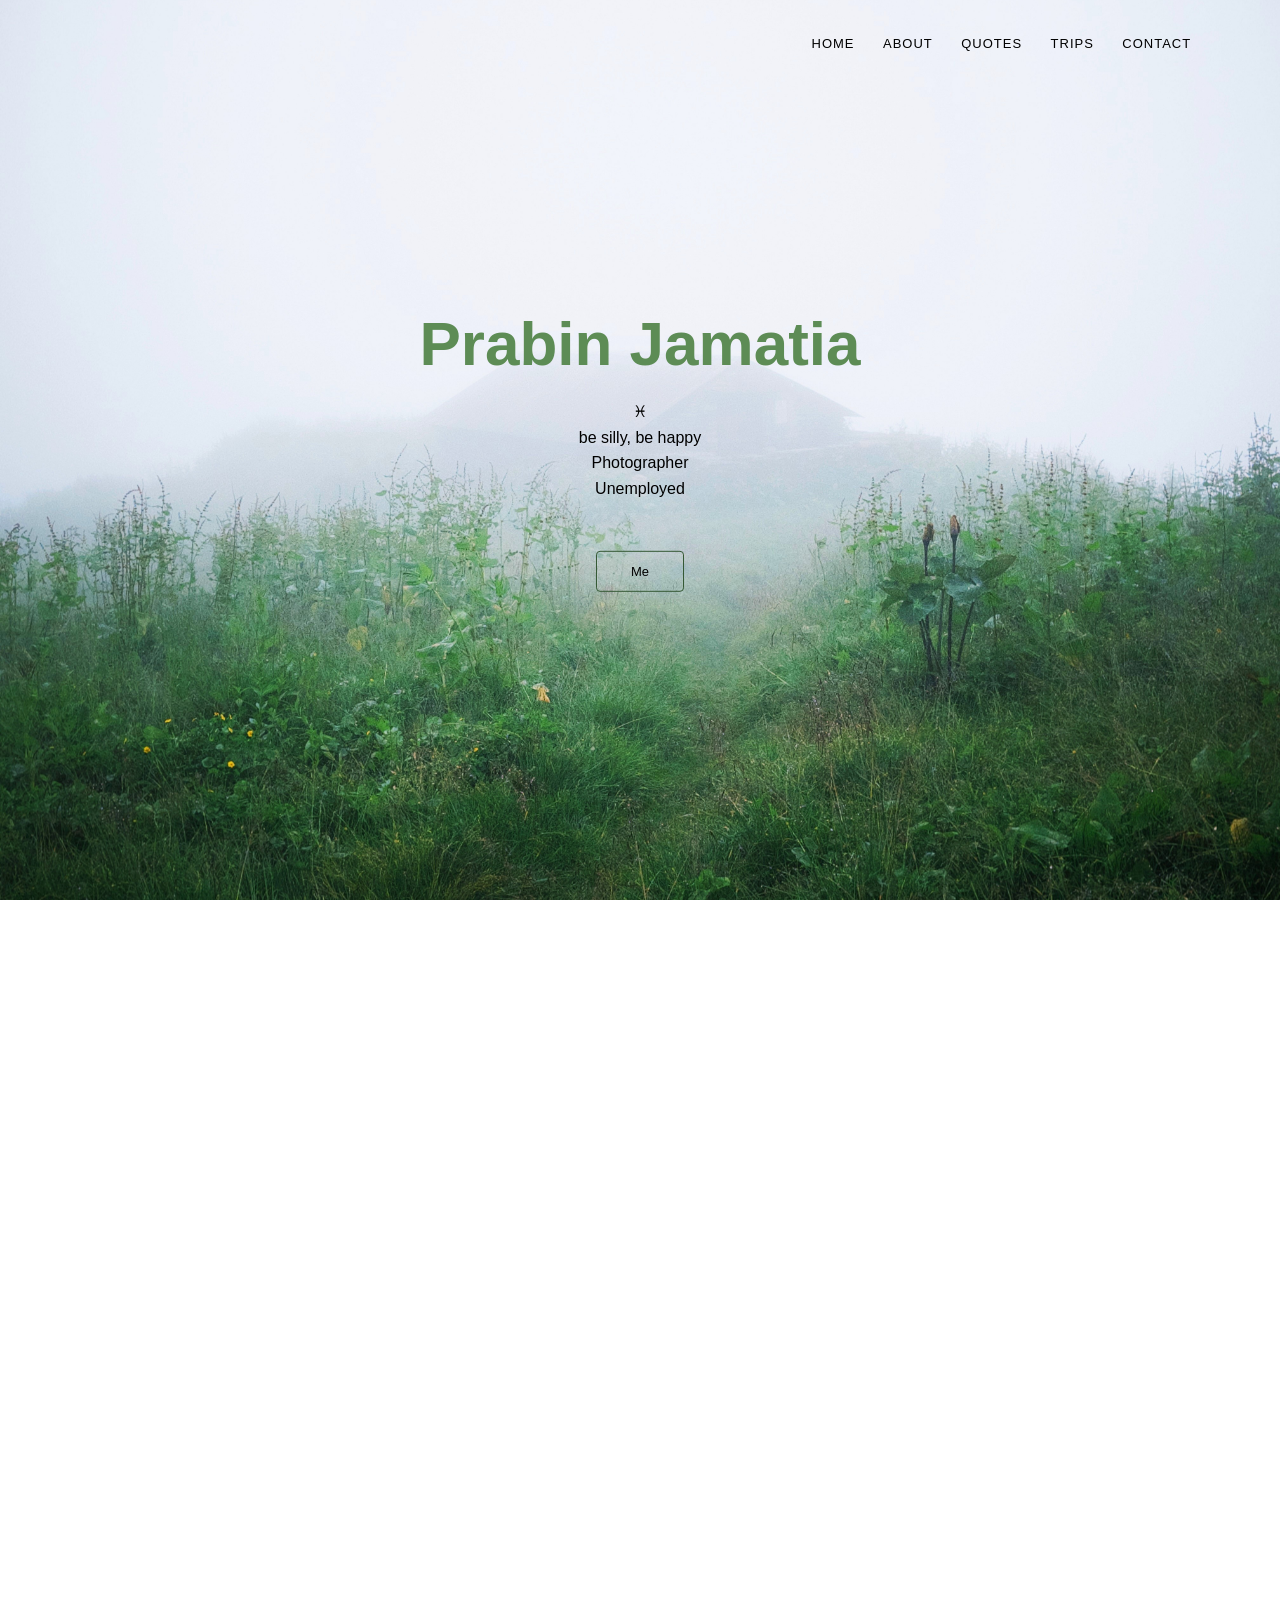
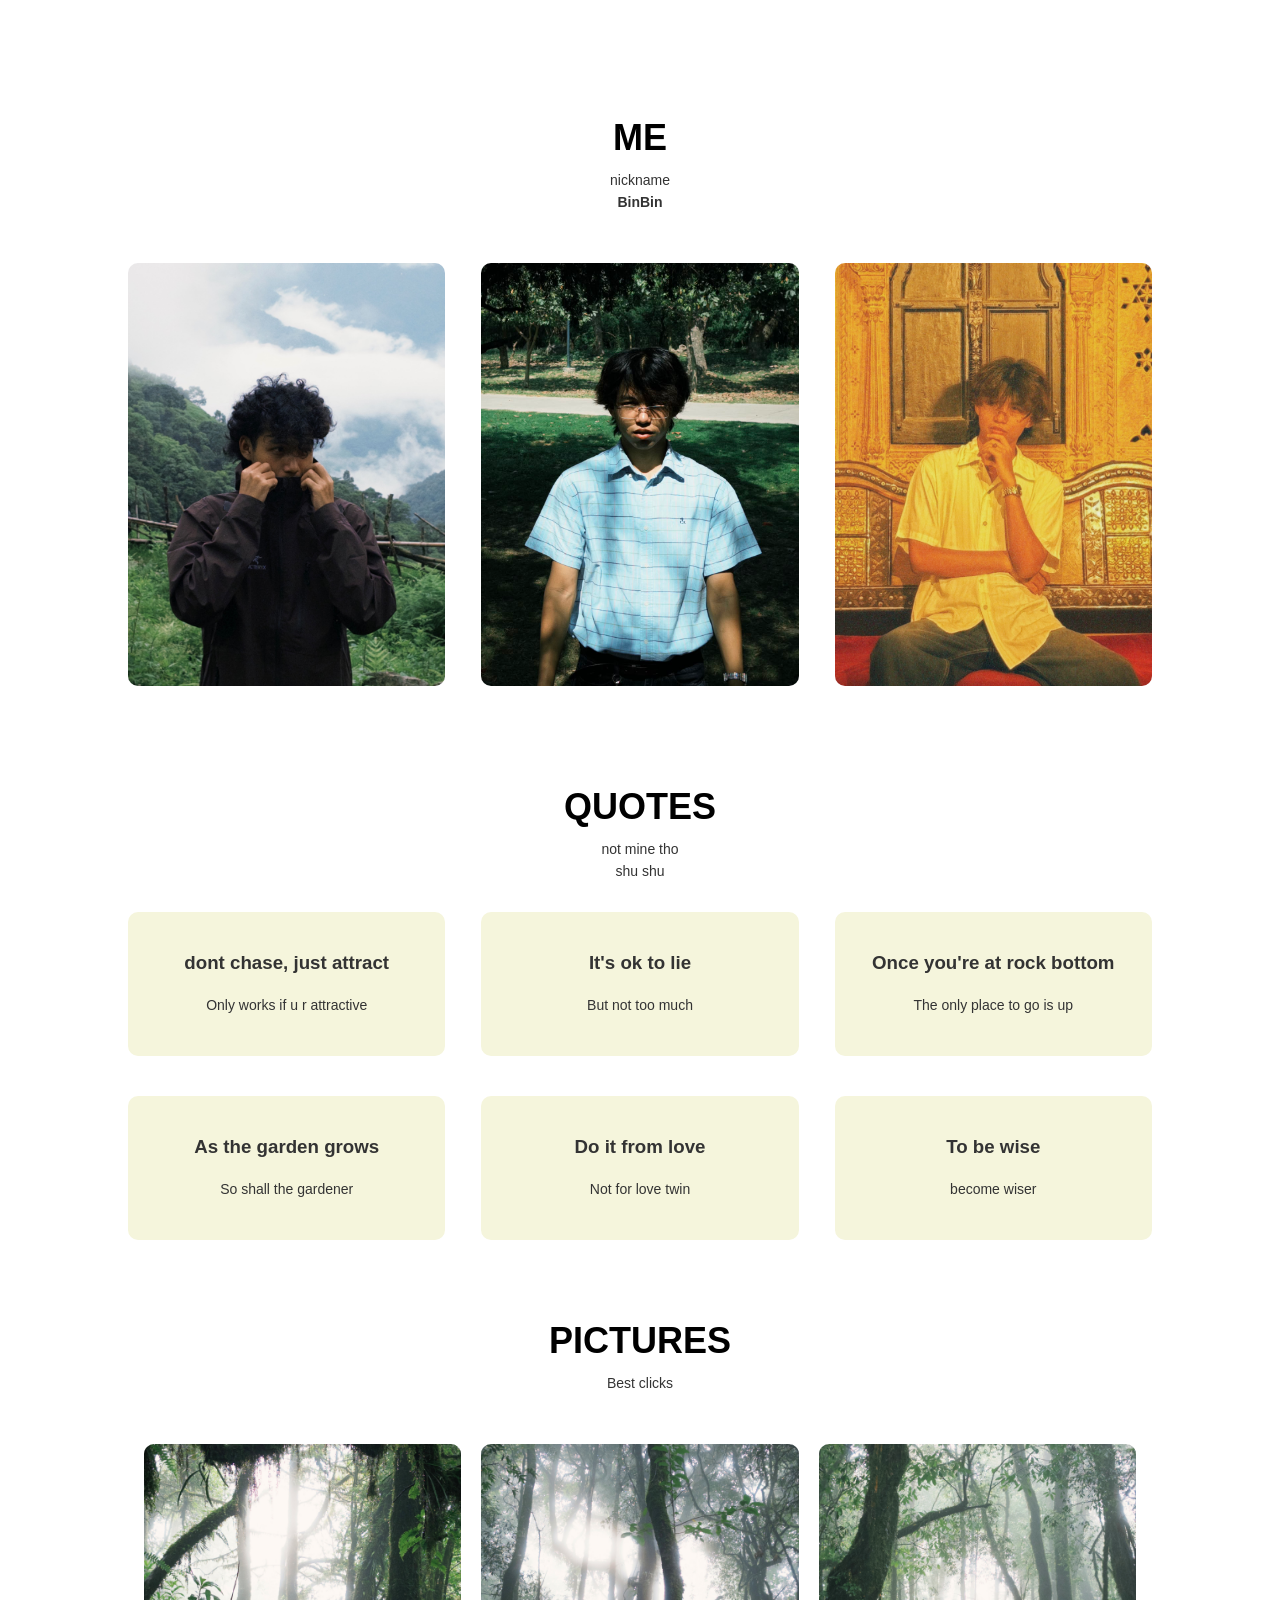
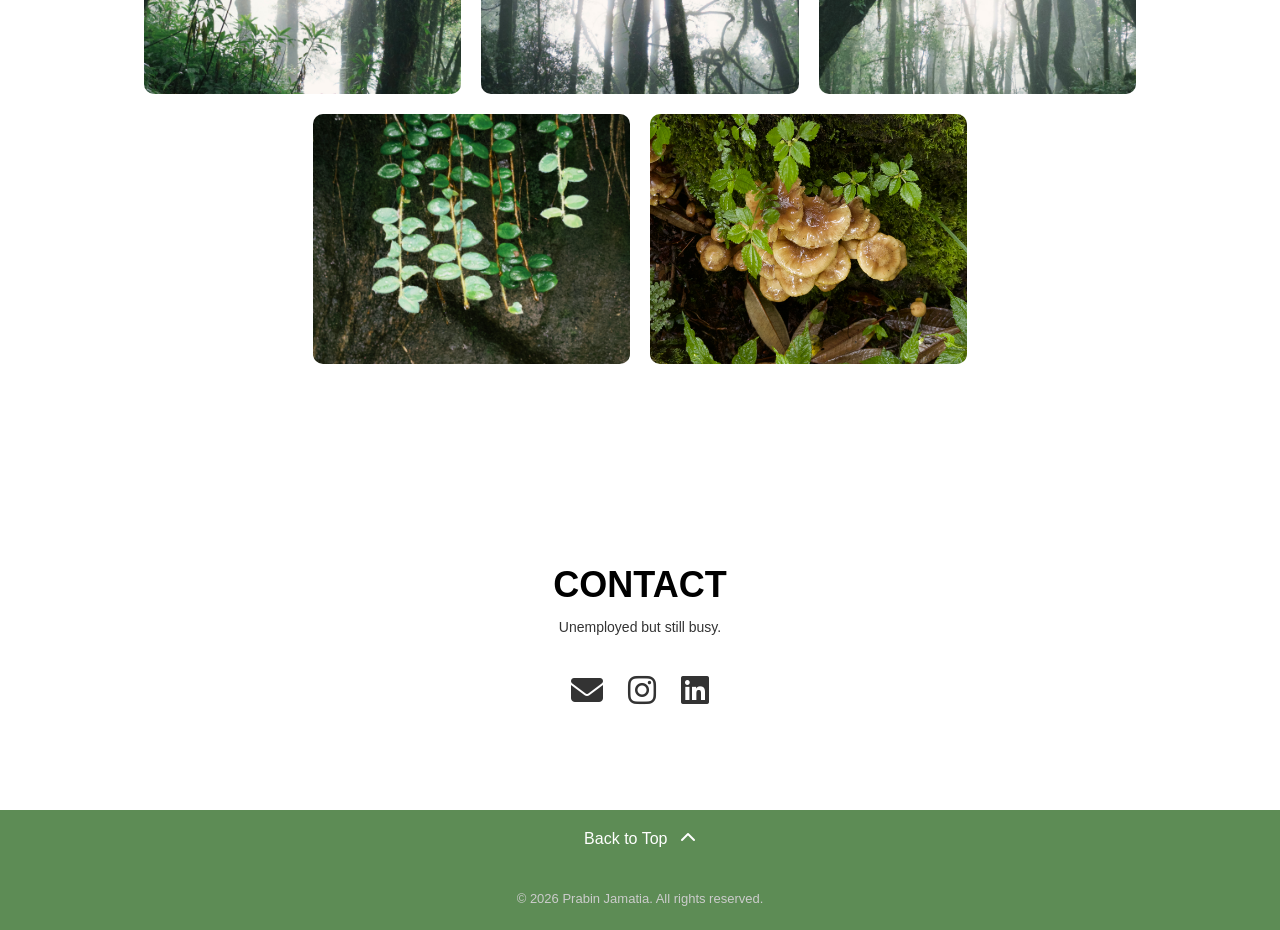
<file: index.html>
<!DOCTYPE html>
<html lang="en">
<head>
<link rel="icon" href="/me99.png" type="image/png">

    <meta charset="UTF-8">
    <meta name="viewport" content="width=device-width, initial-scale=1.0">
    <title>Prabin Jamatia</title> 
    <meta http-equiv="Content-Security-Policy" content="default-src 'self'; style-src 'self' 'unsafe-inline' https://cdnjs.cloudflare.com https://fonts.googleapis.com; font-src 'self' https://fonts.gstatic.com https://cdnjs.cloudflare.com; img-src 'self' data:;">

    <!-- Stylesheets & Fonts -->
    <link rel="stylesheet" href="style.css">
    <link rel="preconnect" href="https://fonts.googleapis.com">
    <link rel="preconnect" href="https://fonts.gstatic.com" crossorigin>
    <link href="https://fonts.googleapis.com/css2?family=Raleway:wght@200;400;600&display=swap" rel="stylesheet">
    <link rel="stylesheet" href="https://cdnjs.cloudflare.com/ajax/libs/font-awesome/6.4.0/css/all.min.css">
</head>


<body>

    <!-- HERO / HEADER SECTION -->
    <header class="header">
        <nav class="nav">
            <div class="nav-links">
                <ul>
                    <li><a href="#home">HOME</a></li>
                    <li><a href="#about">ABOUT</a></li>
                    <li><a href="#know">QUOTES</a></li>
                    <li><a href="trips.html">TRIPS</a></li>
                    <li><a href="#contact">CONTACT</a></li>
                </ul>
            </div>
        </nav>

        <div class="text-box" id="home">
            <h1>Prabin Jamatia</h1>
            <p>♓︎<br>be silly, be happy<br>Photographer<br>Unemployed</p>
            <a href="#about" class="button">Me</a>
        </div>
    </header>

    <!-- ABOUT ME SECTION -->
    <section class="about-split" id="about">
        <div class="about-img-col hidden-left">
            <img src="pictures/me4.JPG" alt="About Prabin Jamatia" loading="lazy">
        </div>
        
        <div class="about-text-col hidden-right">
            <h2>About me</h2>
                <!-- The hidden audio file -->
                <audio id="kuruSound" src="kuru-kuru.mp3"></audio>

             <!-- The clickable GIF button -->
<div style="margin-top: 10px;">
  <img id="turuBtn" src="kururin-kuru-kuru.gif" alt="Kuru Kuru" style="cursor: pointer; width: 150px; user-select: none; mix-blend-mode: multiply;">
    <p>kuru kuru <br> kururin </p>
</div>
                <hr class="about-line">
            <p> Gender: Balls
                <br> Age: Uncle status 
                <br> Height: Taller than you apprently
                <br> Personality: Annoying
                <br> Hobby: Annoying others
            </p>

            


        </div>
    </section>

    <!-- ME SECTION -->
    <section class="more" id="me">
        <h1>ME</h1>
        <p>nickname<br><b>BinBin</b></p>
        
        <div class="me-photos">
            <img src="pictures/me2.JPG" alt="Me 1" loading="lazy">
            <img src="pictures/me.jpeg" alt="Me 2" loading="lazy">
            <img src="pictures/me1.JPG" alt="Me 3" loading="lazy">
        </div>
    </section>

    <!-- KNOW MORE SECTION -->
    <section class="more" id="know">
        <h1>QUOTES</h1>
        <p>not mine tho<br>shu shu</p>

        <div class="more1">
            <div class="more-card">
                <h3>dont chase, just attract</h3>
                <p>Only works if u r attractive</p>
            </div>
            
            <div class="more-card">
                <h3>It's ok to lie</h3>
                <p>But not too much</p>
            </div>

            <div class="more-card">
                <h3>Once you're at rock bottom</h3>
                <p>The only place to go is up</p>
            </div>
        </div>

        <div class="more1">
            <div class="more-card">
                <h3>As the garden grows</h3>
                <p>So shall the gardener</p>
            </div>
            <div class="more-card">
                <h3>Do it from love</h3>
                <p>Not for love twin</p>
            </div>
            <div class="more-card">
                <h3>To be wise</h3>
                <p>become wiser</p>
            </div>
        </div>
    </section>

    <!-- GALLERY SECTION -->
    <section class="pic" id="pics">
        <h1>PICTURES</h1>
        <p>Best clicks</p>

        <div class="gallery-grid">
            <img src="pictures/pic4.JPG" alt="Gallery Photo 1" loading="lazy">
            <img src="pictures/pic5.JPG" alt="Gallery Photo 2" loading="lazy">
            <img src="pictures/pic6.JPG" alt="Gallery Photo 3" loading="lazy">
            <img src="pictures/pic3.JPG" alt="Gallery Photo 4" loading="lazy">
            <img src="pictures/pic2.JPG" alt="Gallery Photo 5" loading="lazy">
        </div>
    </section>

    <!-- CONTACT SECTION -->
    <section class="more" id="contact" style="padding-bottom: 100px;">
        <h1>CONTACT</h1>
        <p>Unemployed but still busy.</p>

       <div class="social-links">
    <!-- Email -->
    <a id="email-link" class="icon-link" style="cursor: pointer;" tabindex="0" role="button" title="Email"><i class="fa-solid fa-envelope"></i></a>
    
    <!-- Instagram -->
    <a id="ig-link" class="icon-link" style="cursor: pointer;" tabindex="0" role="button" title="Instagram"><i class="fa-brands fa-instagram"></i></a>
    
    <!-- LinkedIn -->
    <a id="li-link" class="icon-link" style="cursor: pointer;" tabindex="0" role="button" title="LinkedIn"><i class="fa-brands fa-linkedin"></i></a>
</div>
    </section>


    <!-- FOOTER -->
    <footer class="footer">
        <a href="#" class="back-to-top">Back to Top <i class="fa-solid fa-chevron-up"></i></a>
        <p>&copy; 2026 Prabin Jamatia. All rights reserved.</p>
    </footer>



<script src="script.js"></script>

</body>
</html>
</file>
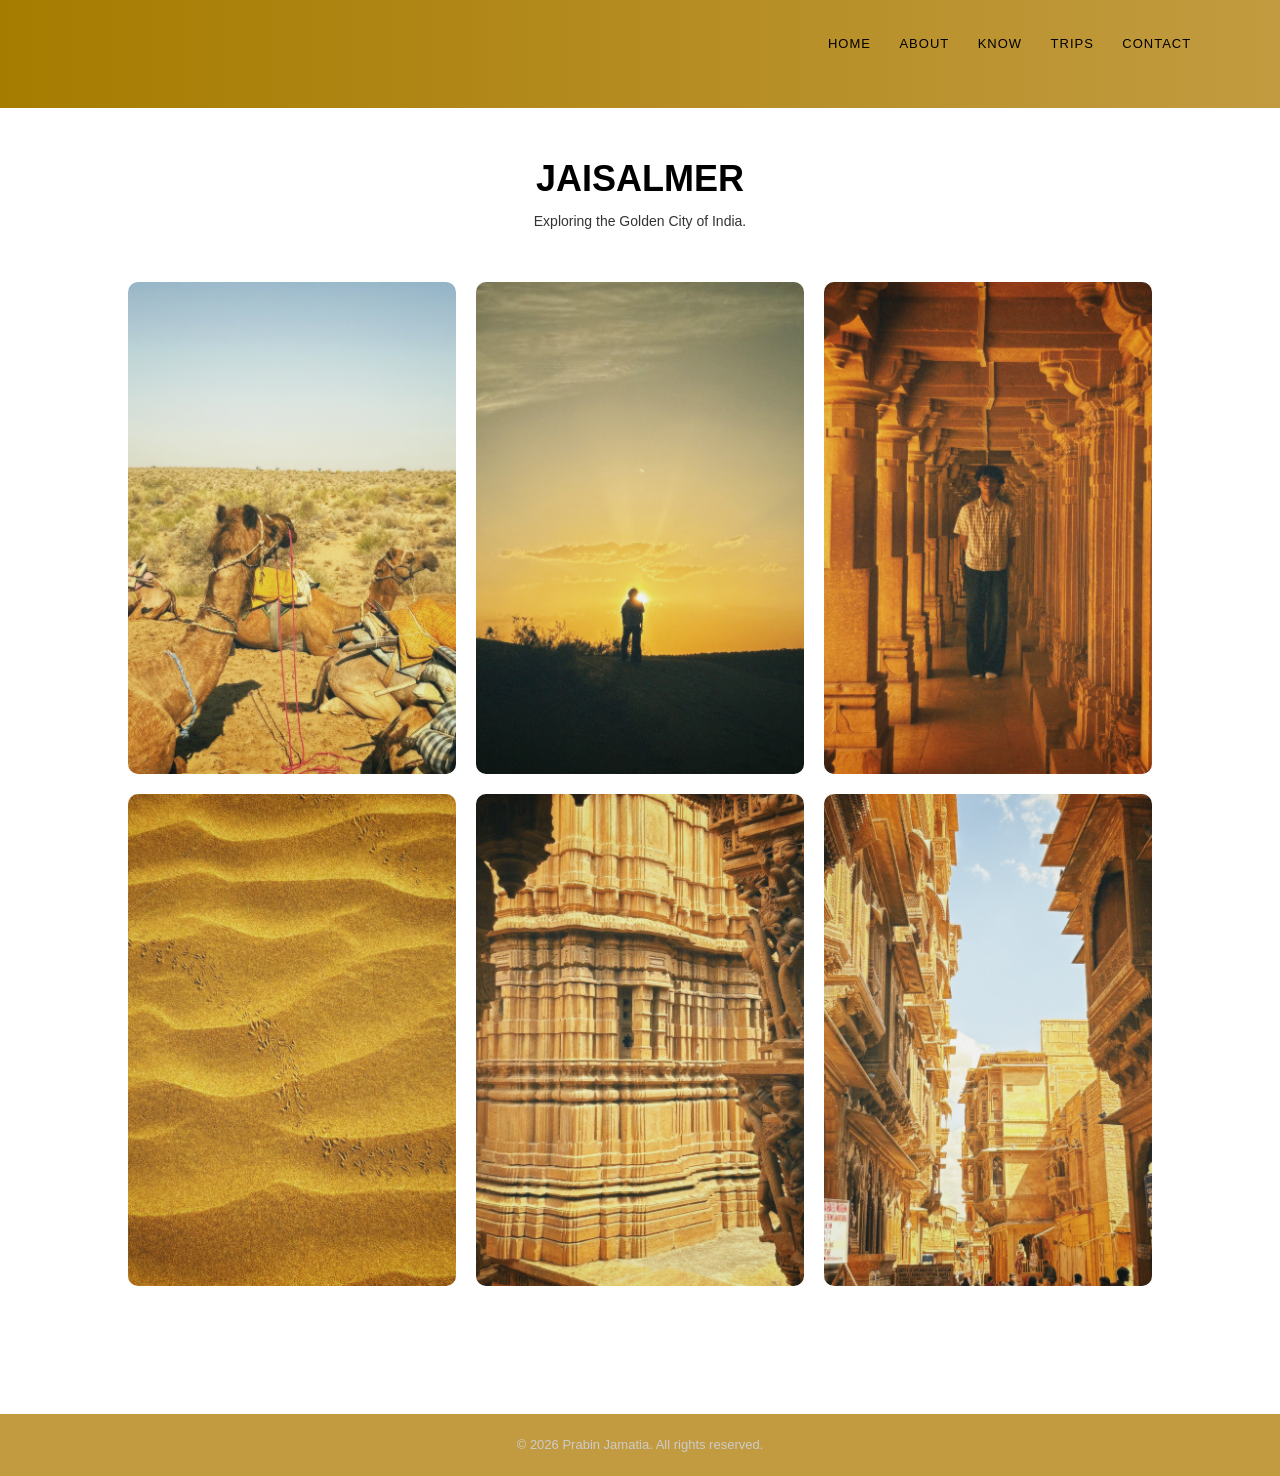
<file: jaisalmer.html>
<!DOCTYPE html>
<html lang="en">
<head>
    <meta charset="UTF-8">
    <meta name="viewport" content="width=device-width, initial-scale=1.0">
    <title>Jaisalmer - Prabin Jamatia</title> 
    <meta http-equiv="Content-Security-Policy" content="default-src 'self'; style-src 'self' 'unsafe-inline' https://cdnjs.cloudflare.com https://fonts.googleapis.com; font-src 'self' https://fonts.gstatic.com https://cdnjs.cloudflare.com; img-src 'self' data:;">
    <link rel="stylesheet" href="style.css">
    <link rel="preconnect" href="https://fonts.googleapis.com">
    <link rel="preconnect" href="https://fonts.gstatic.com" crossorigin>
    <link href="https://fonts.googleapis.com/css2?family=Raleway:wght@200;400;600&display=swap" rel="stylesheet">
    <link rel="stylesheet" href="https://cdnjs.cloudflare.com/ajax/libs/font-awesome/6.4.0/css/all.min.css">
</head>
<body>

    <!-- Golden Header Specific to Jaisalmer -->
    <header class="sub-header jaisalmer-header">
        <nav class="nav">
            <div class="nav-links">
                <ul>
                    <li><a href="index.html#home">HOME</a></li>
                    <li><a href="index.html#about">ABOUT</a></li>
                    <li><a href="index.html#know">KNOW</a></li>
                    <li><a href="trips.html">TRIPS</a></li>
                    <li><a href="index.html#contact">CONTACT</a></li>
                </ul>
            </div>
        </nav>
    </header>

    <!-- Jaisalmer Gallery Section -->
    <section class="pic" id="trip-gallery">
        <h1>JAISALMER</h1>
        <p>Exploring the Golden City of India.</p>

        <!-- Pinterest-style Masonry Grid -->
        <div class="masonry-grid">
            <img src="pictures/jaisalmer/j1.JPG" >
            <img src="pictures/jaisalmer/j2.JPG" >
            <img src="pictures/jaisalmer/j3.JPG" >
            <img src="pictures/jaisalmer/j4.JPG" >
            <img src="pictures/jaisalmer/j6.JPG">
            <img src="pictures/jaisalmer/j5.JPG">


        </div>
    </section>

    <!-- White Section for Back to Top -->
    <div class="back-to-top-container">
        <a href="#" class="back-to-top">Back to Top <i class="fa-solid fa-chevron-up"></i></a>
    </div>

    <!-- Footer (We will make this golden too via CSS) -->
    <footer class="footer jaisalmer-footer">
        <p>&copy; 2026 Prabin Jamatia. All rights reserved.</p>
    </footer>

    <!-- Security & Interactions Script -->
    <script src="script.js"></script>
</body>
</html>
</file>
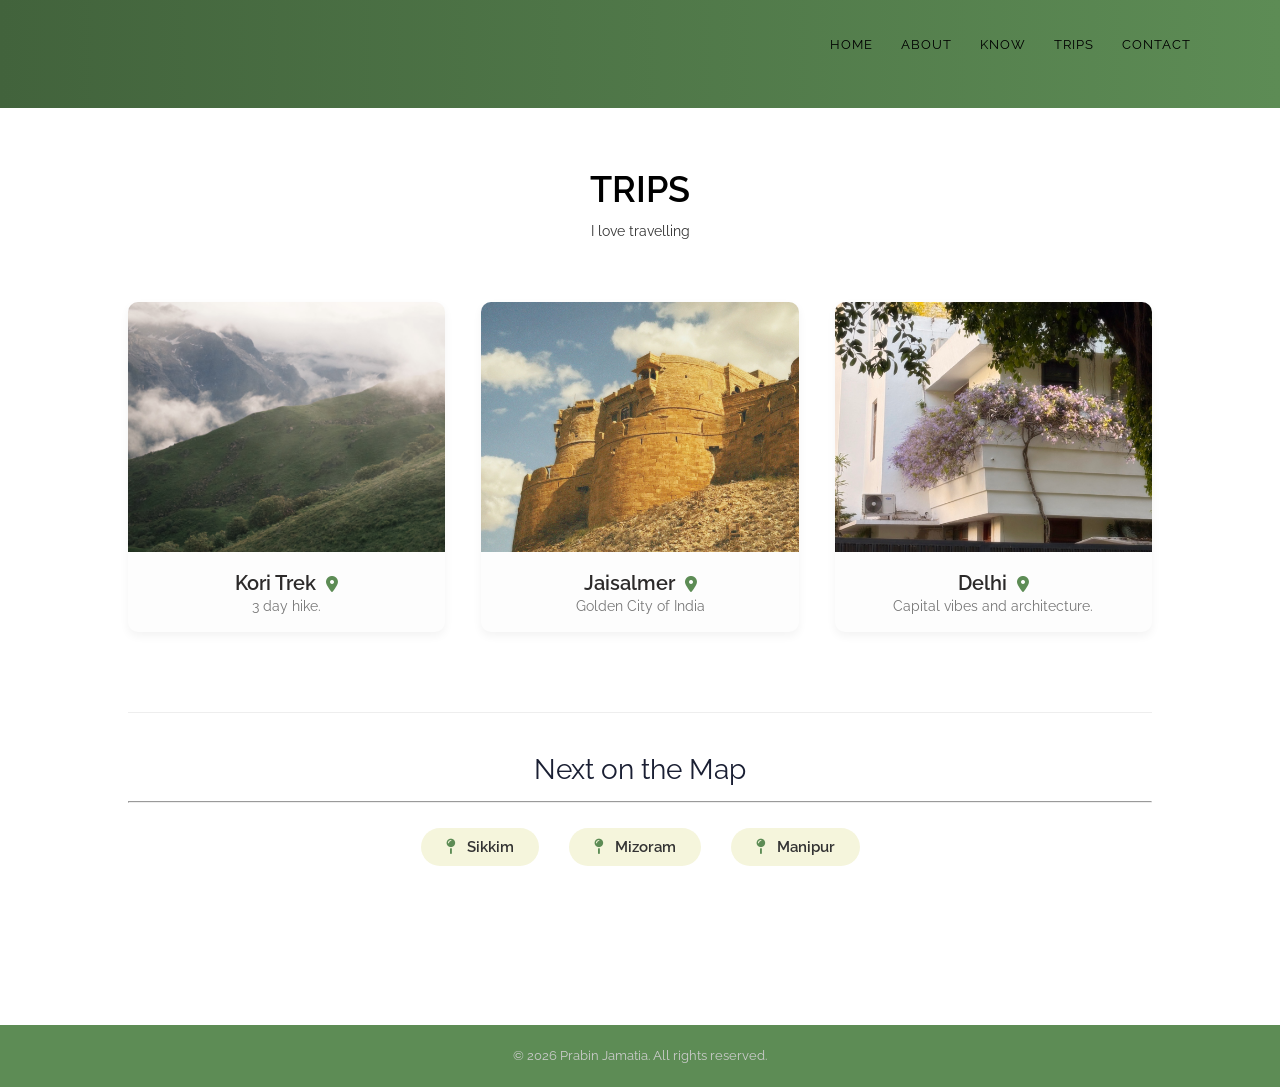
<file: trips.html>
<!DOCTYPE html>
<html lang="en">
<head>
    <meta charset="UTF-8">
    <meta name="viewport" content="width=device-width, initial-scale=1.0">
    <title>Trips - Prabin Jamatia</title> 
    <link rel="stylesheet" href="style.css">
    <link rel="preconnect" href="https://fonts.googleapis.com">
    <link rel="preconnect" href="https://fonts.gstatic.com" crossorigin>
    <link href="https://fonts.googleapis.com/css2?family=Raleway:wght@200;400;600&display=swap" rel="stylesheet">
    <link rel="stylesheet" href="https://cdnjs.cloudflare.com/ajax/libs/font-awesome/6.4.0/css/all.min.css">
</head>
<body>

    <!-- Header -->
    <header class="sub-header">
        <nav class="nav">
            <div class="nav-links">
                <ul>
                    <li><a href="index.html#home">HOME</a></li>
                    <li><a href="index.html#about">ABOUT</a></li>
                    <li><a href="index.html#know">KNOW</a></li>
                    <li><a href="trips.html">TRIPS</a></li>
                    <li><a href="index.html#contact">CONTACT</a></li>
                </ul>
            </div>
        </nav>
    </header>

    <!-- Trips Section -->
    <section class="pic" id="trips-page">
        <h1>TRIPS</h1>
        <p>I love travelling</p>

        <div class="trips-grid">
            <!-- Link points to kori.html -->
            <a href="kori.html" class="trip-card">
                <img src="pictures/kori/kori.JPG" alt="Kori Trek">
                <h3>Kori Trek <i class="fa-solid fa-location-dot location-icon"></i></h3>
                <p class="trip-desc">3 day hike.</p>
            </a>
            
            <!-- Link points to jaisalmer.html -->
            <a href="jaisalmer.html" class="trip-card">
                <img src="pictures/jaisalmer/jaisalmer.jpeg" alt="Jaisalmer">
                <h3>Jaisalmer <i class="fa-solid fa-location-dot location-icon"></i></h3>
                <p class="trip-desc">Golden City of India</p>
            </a>
            
            <!-- Link points to delhi.html -->
            <a href="delhi.html" class="trip-card">
                <img src="pictures/delhi/delhi.PNG" alt="Delhi">
                <h3>Delhi <i class="fa-solid fa-location-dot location-icon"></i></h3>
                <p class="trip-desc">Capital vibes and architecture.</p>
            </a>
        </div>

        <!-- Upcoming Trips Teaser -->
        <div class="future-trips">
            <h2>Next on the Map</h2>
            <hr class="about-line" style="margin: 15px auto;">
            <ul class="future-list">
                <li><i class="fa-solid fa-map-pin"></i> Sikkim</li>
                <li><i class="fa-solid fa-map-pin"></i> Mizoram</li>
                <li><i class="fa-solid fa-map-pin"></i> Manipur</li>
            </ul>
        </div>
    </section>

    <!-- White Section for Back to Top -->
    <div class="back-to-top-container">
        <a href="#" class="back-to-top">Back to Top <i class="fa-solid fa-chevron-up"></i></a>
    </div>

    <!-- Dark Footer -->
    <footer class="footer">
        <p>&copy; 2026 Prabin Jamatia. All rights reserved.</p>
    </footer>

    <!-- Security & Interactions Script -->
    <script src="script.js"></script>
</body>
</html>
</file>
<file: style.css>
/* =========================================
   01. GLOBAL RESETS & TYPOGRAPHY
   ========================================= */
* {
    margin: 0;
    padding: 0;
    font-family: 'Raleway', sans-serif;
    box-sizing: border-box; 

    /* Prevents text from being highlighted/selected */
    -webkit-user-select: none; 
    -ms-user-select: none; 
    user-select: none;
}

/* Allow users to type in forms/inputs if you ever add them */
input, textarea {
    -webkit-user-select: text; 
    -ms-user-select: text; 
    user-select: text; 
}

img {
    /* Prevents clicking and dragging images to your desktop or new tabs */
    -webkit-user-drag: none; 
}

html {
    scroll-behavior: smooth;
}

h1 {
    font-size: 36px;
    font-weight: 600;
}

p {
    color: #333;
    font-size: 14px;
    font-weight: 400; 
    line-height: 22px;
    padding: 10px;
}

/* =========================================
   02. HEADER & NAVIGATION
   ========================================= */
.header {
    min-height: 100vh;
    width: 100%;
    background-color: #1a1f33; 
    background-image: url('pictures/pic1.JPG');
    background-position: center;
    background-size: cover;
    position: relative;
}

.nav {
    display: flex;
    padding: 2% 6%;
    justify-content: flex-end; 
    align-items: center;
}

.nav-links ul li {
    list-style: none;
    display: inline-block;
    padding: 8px 12px;
    position: relative;
}

.nav-links ul li a {
    color: black;
    text-decoration: none;
    font-size: 13px;
    letter-spacing: 1px;
}

.nav-links ul li::after {
    content: '';
    width: 0%;
    height: 2px;
    background: #5d8c55;
    display: block;
    margin: auto;
    transition: 0.5s;
}

.nav-links ul li:hover::after {
    width: 100%;
}

.text-box {
    width: 90%;
    max-width: 800px;
    color: #5d8c55;
    position: absolute;
    top: 50%;
    left: 50%;
    transform: translate(-50%, -50%);
    text-align: center;
}

.text-box h1 {
    font-size: 62px;
    margin-bottom: 10px;
}

.text-box p {
    margin: 10px 0 40px;
    font-size: 16px;
    color: black;
    line-height: 1.6;
}

.button {
    display: inline-block;
    text-decoration: none;
    color: black;
    border: 1px solid #355935;
    padding: 12px 34px;
    font-size: 13px;
    background: transparent;
    cursor: pointer;
    transition: 0.3s;
    border-radius: 4px;
}

.button:hover {
    border: 1px solid #5d8c55;
    background: #5d8c55;
}

/* =========================================
   03. ABOUT SECTION (SIDE-BY-SIDE)
   ========================================= */
.about-split {
    display: flex;
    align-items: center;
    justify-content: space-between;
    width: 80%;
    margin: 80px auto;
    gap: 50px;
}

.about-img-col {
    flex-basis: 45%;
}

.about-img-col img {
    width: 90%;
    aspect-ratio: 3 / 4; 
    object-fit: cover;
    border-radius: 10px;

}

.about-text-col {
    flex-basis: 50%;
    text-align: left;
}

.about-text-col h2 {
    font-size: 40px;
    font-weight: 400;
    color: #1a1f33; 
    margin-bottom: 15px;
}

.about-text-col .about-line {
    width: 40px;
    border: none;
    border-top: 1px solid #777;
    margin-bottom: 25px;
}

.about-text-col p {
    color: #444;
    font-size: 15px;
    line-height: 1.8;
    margin-bottom: 20px;
    padding: 0;
}

/* =========================================
   04. GENERAL SECTIONS & CARDS (.more)
   ========================================= */
.more {
    width: 80%;
    margin: auto;
    text-align: center;
    padding-top: 100px;
}

.more1 {
    margin-top: 20px;
    display: flex;
    justify-content: space-between;
    gap: 20px;
    flex-wrap: wrap;
}

.more-card {
    flex-basis: 31%;
    background: #f5f5dc; 
    border-radius: 10px;
    margin-bottom: 20px;
    padding: 30px 12px;
    transition: 0.3s; 
}

.more-card h3 {
    text-align: center;
    font-weight: 600;
    margin: 10px;
    color: #333;
}

.more-card:hover {
    box-shadow: 0 0 20px 0px rgba(0, 0, 0, 0.2); 
    transform: translateY(-5px); 
}

/* =========================================
   05. PHOTOS & GALLERY GRIDS
   ========================================= */
.about-photos {
    display: flex;
    justify-content: space-between;
    gap: 20px;
    margin-top: 20px; 
}

.me-photos {
    display: flex;
    justify-content: space-between;
    gap: 20px;
    margin-top: 40px; 
}

.me-photos img {
    width: 31%; 
    aspect-ratio: 3/4; 
    object-fit: cover; 
    border-radius: 10px;
    transition: 0.3s;
}

.me-photos img:hover {
    transform: translateY(-5px);
    box-shadow: 0 5px 15px rgba(0,0,0,0.2);
}

.pic {
    width: 80%;
    margin: auto;
    text-align: center;
    padding: 50px 0 100px;
}

#pics.pic {
    min-height: 80vh; 
    padding-top: 60px;
}

.gallery-grid {
    display: flex;
    flex-wrap: wrap;
    justify-content: center; /* Centers the bottom row of 2 */
    gap: 20px;
    margin-top: 40px;
    
}

.gallery-grid img {
    /* 31% width fits exactly 3 pictures per row before wrapping */
    width: 31%; 
    height: 250px; 
    object-fit: cover; 
    border-radius: 10px;
    transition: 0.3s;
}

.gallery-grid img:hover {
    transform: scale(1.05); 
}


/* =========================================
   06. SUBPAGE & TRIPS (trips.html)
   ========================================= */
.sub-header {
    height: 12vh; 
    min-height: 80px;
    width: 100%;
    background-color: #5d8c55; 
    background-image: linear-gradient(to right, #42633c, #5d8c55);
    position: relative;
    z-index: 10;
}

#trips-page {
    min-height: 80vh; 
    padding-top: 60px;
}

.trips-grid {
    display: flex;
    justify-content: space-between;
    gap: 30px;
    margin-top: 50px;
    flex-wrap: wrap;
}

.trip-card {
    flex-basis: 31%; /* Forces the card to take up 1/3 of the screen */
    text-decoration: none; 
    display: block; 
    background: #fdfdfd; /* Very subtle off-white background */
    border-radius: 10px;
    padding-bottom: 15px;
    box-shadow: 0 4px 10px rgba(0,0,0,0.05); 
    transition: 0.3s;
}

.trip-card img {
    width: 100%;
    height: 250px; 
    object-fit: cover;
    border-radius: 10px 10px 0 0; /* Rounds only the top corners of the image */
}

.trip-card h3 {
    margin-top: 15px;
    font-size: 20px;
    font-weight: 600;
    color: #2c2a2a;
    transition: 0.3s;
}

.location-icon {
    color: #5d8c55;
    font-size: 16px;
    margin-left: 5px;
}

.trip-desc {
    color: #777;
    font-size: 14px;
    padding: 0 10px;
}

.trip-card:hover {
    transform: translateY(-8px); /* Lifts the whole card up */
    box-shadow: 0 10px 20px rgba(0,0,0,0.1); /* Deepens the shadow */
}

.trip-card:hover h3 {
    color: #5d8c55; 
}

/* --- Future Trips Section --- */
.future-trips {
    margin-top: 80px;
    padding-top: 40px;
    border-top: 1px solid #eee;
}

.future-trips h2 {
    font-size: 28px;
    font-weight: 400;
    color: #1a1f33;
}

.future-list {
    list-style: none;
    display: flex;
    justify-content: center;
    gap: 30px;
    margin-top: 25px;
    flex-wrap: wrap;
}

.future-list li {
    font-size: 15px;
    color: #333;
    background: #f5f5dc; /* Matches the 'Know More' beige cards */
    padding: 10px 25px;
    border-radius: 30px;
    font-weight: 600;
}

.future-list li i {
    color: #5d8c55;
    margin-right: 8px;
}

/* --- PINTEREST MASONRY GRID --- */
.masonry-grid {
    column-count: 3; /* Creates 3 vertical columns */
    column-gap: 20px;
    margin-top: 40px;
}

.masonry-grid img {
    width: 100%;
    display: block;
    margin-bottom: 20px; /* Vertical space between stacked images */
    border-radius: 10px;
    break-inside: avoid; /* CRITICAL: Stops an image from being cut in half across two columns */
    transition: 0.3s;
}

.masonry-grid img:hover {
    transform: scale(1.03); 
    box-shadow: 0 5px 15px rgba(0,0,0,0.2);
}
#trip-gallery {
    min-height: 80vh; 
    padding-bottom: 50px;
}
/* =========================================
   07. CONTACT & SOCIAL LINKS
   ========================================= */
.social-links {
    display: flex;
    justify-content: center;
    gap: 25px; 
    margin-top: 25px;
    flex-wrap: wrap; 
}

.icon-link {
    color: #333; 
    font-size: 32px; 
    text-decoration: none;
    transition: 0.3s;
}

.icon-link:hover {
    color: #5d8c55; 
    transform: scale(1.1); 
}

#contact .button {
    color: #333;
    border-color: #333;
}

#contact .button:hover {
    color: #fff;
    border-color: #5d8c55;
    background: #5d8c55;
}

/* --- SOCIAL ICON BRAND HOVER COLORS --- */

/* Gmail Red */
#email-link:hover i {
    color: #ea4335;
    transform: scale(1.1); /* Adds a slight pop effect */
    transition: all 0.3s ease;
}

/* Instagram Pink */
#ig-link:hover i {
    color: #e1306c;
    transform: scale(1.1);
    transition: all 0.3s ease;
}

/* LinkedIn Blue */
#li-link:hover i {
    color: #0a66c2;
    transform: scale(1.1);
    transition: all 0.3s ease;
}

/* Ensure the icons transition smoothly back to their normal color when you stop hovering */
.icon-link i {
    transition: all 0.3s ease;
}


/* =========================================
   08. FOOTERS
   ========================================= */
/* Standard Footer */
.footer {
    text-align: center;
    padding: 20px;
    background-color: #5d8c55; 
    color: #fff;
}

.footer p {
    font-size: 13px;
    color: #ccc;
    padding: 0;
}

/* Dark Footer with Back to Top */
#bottom-footer {
    background-color: #12151e; 
    color: #fff;
    text-align: center;
    padding: 50px 0;
    margin-top: 50px;
}

#bottom-footer p {
    font-size: 14px;
    color: #8a90a2;
}

.social-links-footer {
    display: flex;
    justify-content: center;
    gap: 25px;
    margin-bottom: 30px;
}

.social-links-footer a {
    color: #fff;
    font-size: 20px;
    text-decoration: none;
    transition: 0.3s;
}

.social-links-footer a:hover,
.back-to-top:hover {
    color: #5d8c55; 
}

.back-to-top {
    display: inline-block;
    color: #fff;
    text-decoration: none;
    font-size: 16px;
    margin-bottom: 40px;
    transition: 0.3s;
}

.back-to-top i {
    margin-left: 8px; 
}

/* =========================================
   09. MOBILE RESPONSIVE QUERIES
   ========================================= */
@media (max-width: 768px) {
    .text-box h1 {
        font-size: 40px;
    }
    
    .nav {
        justify-content: center;
    }

    .more1 {
        flex-direction: column; 
    }

    .about-photos,
    .me-photos {
        flex-direction: column; 
    }
    
    .me-photos img {
        width: 100%; 
        margin-bottom: 20px;
    }

    .about-split {
        flex-direction: column; 
        text-align: center;
    }
    
    .about-text-col {
        text-align: center;
    }
    
    .about-text-col .about-line {
        margin: 0 auto 25px auto; 
    }
    /* Ensure the gallery looks good on mobile by stacking them */
    .gallery-grid img {
        width: 100%; /* Pictures take full width on small screens */
    }

    /* Mobile adjustments for Trips Page */
    .trip-card {
        flex-basis: 100%;
        margin-bottom: 20px;
    }
    .future-list {
        flex-direction: column;
        gap: 15px;
        align-items: center;
    }
}

/* --- JAISALMER SPECIFIC COLORS --- */
.jaisalmer-header {
    background-color: #c29b40; 
    background-image: linear-gradient(to right, #a67c00, #c29b40);
}

.jaisalmer-footer {
    background-color: #c29b40; /* Matches the golden header */
}

/* Update back-to-top hover to match the golden theme on this page */
.jaisalmer-header ~ .back-to-top-container .back-to-top:hover {
    color: #c29b40;
}

/* --- DELHI SPECIFIC COLORS --- */
.delhi-header {
    background-color: #a685b5; /* Soft lilac/purple from the flowers */
    background-image: linear-gradient(to right, #805b91, #a685b5);
}

.delhi-footer {
    background-color: #a685b5; 
}

/* Update back-to-top hover to match the floral theme on this page */
.delhi-header ~ .back-to-top-container .back-to-top:hover {
    color: #a685b5;
}


/* =========================================
   10. SCROLL ANIMATIONS
   ========================================= */
.hidden-left {
    opacity: 0;
    transform: translateX(-100px); /* Starts pushed left */
    transition: all 0.8s ease-out; /* Controls the speed and smoothness */
}

.hidden-right {
    opacity: 0;
    transform: translateX(100px); /* Starts pushed right */
    transition: all 0.8s ease-out;
}

/* This class gets added by JavaScript when the element is on screen */
.show-element {
    opacity: 1;
    transform: translateX(0); /* Returns to original center position */
}
</file>
